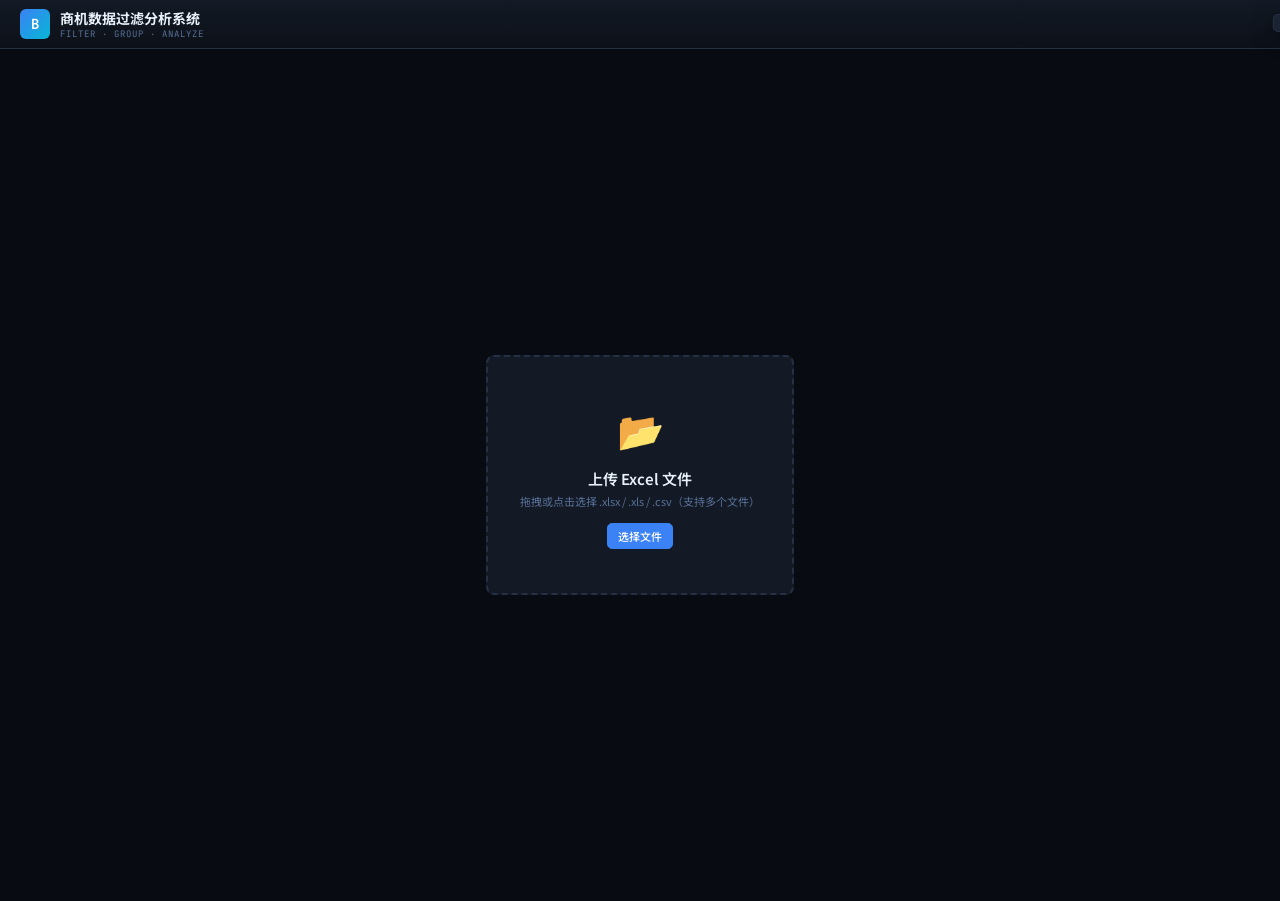
<file: index.html>
<!DOCTYPE html>
<html lang="zh-CN">
<head>
<meta charset="UTF-8">
<meta name="viewport" content="width=device-width, initial-scale=1.0">
<title>商机数据过滤分析系统</title>
<link href="https://fonts.googleapis.com/css2?family=JetBrains+Mono:wght@300;400;500;600;700&family=Noto+Sans+SC:wght@300;400;500;700;900&display=swap" rel="stylesheet">
<link rel="stylesheet" href="css/style.css">
</head>
<body>

<header class="hdr">
  <div class="hdr-L">
    <div class="hdr-ico">B</div>
    <div><h1>商机数据过滤分析系统</h1><div class="sub">FILTER · GROUP · ANALYZE</div></div>
  </div>
  <div class="hdr-R" id="hdrR" style="display:none">
    <div class="hs"><div class="v" id="hAll">0</div><div class="l">总行</div></div>
    <div class="hs"><div class="v" id="hFil">0</div><div class="l">筛选后</div></div>
    <div class="hs"><div class="v" id="hCol">0</div><div class="l">列</div></div>
  </div>
</header>

<!-- UPLOAD -->
<div class="up-wrap" id="upWrap">
  <div class="up-box" id="upBox">
    <span class="i">📂</span>
    <div class="t1">上传 Excel 文件</div>
    <div class="t2">拖拽或点击选择 .xlsx / .xls / .csv（支持多个文件）</div>
    <button class="bp b" style="margin-top:14px">选择文件</button>
    <input type="file" id="fileInput" accept=".xlsx,.xls,.csv">
  </div>
</div>

<!-- MAIN VIEW -->
<div id="mainView">
  <div class="tb">
    <div class="file-tabs" id="fileTabs"></div>
    <div class="sp"></div>
    <button class="b bsm bg" id="btnClrL1">清空L1</button>
    <button class="b bsm bg" id="btnClrL2">清空L2</button>
    <button class="bp b bsm" id="btnResult">查看统计结果 →</button>
    <button class="b bsm" id="btnReup">+ 上传文件</button>
  </div>

  <div class="tw" id="tw">
    <table class="tbl" id="dtbl">
      <thead id="dth"></thead>
      <tbody id="dtb"></tbody>
    </table>
  </div>

  <!-- L2 AREA -->
  <div class="l2-bar">
    <div class="l2-toggle" id="l2Tog">
      <h3>二级组合 <span style="background:var(--wnbg);color:var(--wn);font-size:9px;padding:1px 6px;border-radius:6px">L2</span></h3>
      <span class="arr">▼</span>
    </div>
    <div class="l2-body" id="l2Body">
      <div class="l2-form">
        <div class="f"><label>列</label><select id="gCol"><option value="">-- 列 --</option></select></div>
        <div class="f"><label>分组名</label><input id="gName" placeholder="如:一组" style="width:80px"></div>
        <div class="f"><label>颜色</label>
          <div class="gcolors" id="gCols">
            <div class="gco c-blue sel" data-c="blue"></div>
            <div class="gco c-green" data-c="green"></div>
            <div class="gco c-orange" data-c="orange"></div>
            <div class="gco c-purple" data-c="purple"></div>
            <div class="gco c-cyan" data-c="cyan"></div>
            <div class="gco c-red" data-c="red"></div>
          </div>
        </div>
        <div class="f" id="l2DepF"><label>依托分组</label><select id="gDepGrp"><option value="">-- 无(独立) --</option></select></div>
        <div class="f" id="l2RelF" style="display:none"><label>关联</label><select id="gDepRel"><option value="AND">AND 交集</option><option value="OR">OR 并集</option></select></div>
        <button class="bp b bsm" id="btnAddGrp">创建分组</button>
      </div>
      <div class="l2-base-info" id="l2BaseInfo" style="display:none"></div>
      <div class="vp2" id="vp2"></div>
      <div class="grp-cards" id="grpCards"></div>
    </div>
  </div>

  <div class="save-bar">
    <button class="bs b bsm" id="btnSave">💾 保存配置</button>
    <button class="b bsm" id="btnLoad">📂 加载配置</button>
    <input type="file" id="cfgIn" accept=".json" style="display:none">
  </div>
</div>

<!-- RESULT VIEW -->
<div id="resultView">
  <div class="rv-hdr">
    <button class="b bsm" id="btnBack">← 返回数据</button>
    <h2>统计结果</h2>
    <div class="sp"></div>
    <button class="bw b bsm" id="exportBtn" style="display:none">📤 导出Excel</button>
    <button class="bp b bsm" id="btnCalc">刷新计算</button>
  </div>
  <div class="rv-body" id="rvBody">
    <div class="rv-bar">
      <div class="f"><label>求和列</label><select id="sumCol"><option value="">-- 无 --</option></select></div>
    </div>
    <div id="resArea"><div style="text-align:center;padding:40px;color:var(--t3)">点击"刷新计算"查看结果</div></div>
  </div>
</div>

<!-- Filter dropdown -->
<div class="fd-ov" id="fdOv"></div>
<div class="fd" id="fdDd">
  <div class="fd-h"><span class="cn" id="fdCn">-</span><div class="acts"><button class="b bsm bg" id="fdAll">全选</button><button class="b bsm bg" id="fdNone">全不选</button></div></div>
  <div class="fd-cas">
    <div class="fd-cas-row"><input type="checkbox" class="fd-cas-cb" id="fdCascade"><label for="fdCascade">依赖前置列过滤</label><select id="fdDepCol" style="display:none"></select></div>
    <div class="fd-cas-info" id="fdCasInfo" style="display:none"></div>
  </div>
  <div class="fd-sort"><label>排序</label><span class="sbtn" data-s="" id="fdSortNone">无</span><span class="sbtn" data-s="asc">↑ 升序</span><span class="sbtn" data-s="desc">↓ 降序</span></div>
  <div class="fd-cond">
    <div class="fd-cond-row"><input type="checkbox" class="cb-on" id="fdCondOn"><label for="fdCondOn">条件筛选</label></div>
    <div class="fd-cond-row" id="fdCondRow" style="display:none">
      <select id="fdCondOp"><option value="eq">等于</option><option value="neq">不等于</option><option value="gt">大于</option><option value="lt">小于</option><option value="gte">≥</option><option value="lte">≤</option><option value="sw">开头是</option><option value="ew">结尾是</option><option value="contains">包含</option></select>
      <input id="fdCondVal" placeholder="输入值...">
    </div>
  </div>
  <div class="fd-s"><input id="fdSe" placeholder="搜索..."></div>
  <div class="fd-list" id="fdL"></div>
  <div class="fd-f"><span class="cnt" id="fdCnt">0/0</span><div style="display:flex;gap:4px"><button class="b bsm bg" id="fdX">取消</button><button class="bp b bsm" id="fdOk">应用</button></div></div>
</div>

<!-- Notif -->
<div class="ntf" id="ntf"></div>

<!-- SheetJS -->
<script src="https://cdn.sheetjs.com/xlsx-0.20.1/package/dist/xlsx.full.min.js"></script>
<script src="js/app.js"></script>
</body>
</html>
</file>
<file: css/style.css>
:root{
  --bg0:#080c12;--bg:#0c1018;--bg2:#131a25;--bg3:#1a2332;--bg4:#213048;
  --bd:#263044;--bd2:#3a5070;--t1:#e8f0fa;--t2:#94a8c4;--t3:#587098;
  --ac:#3b82f6;--ac2:#60a5fa;--acg:rgba(59,130,246,.18);
  --ok:#22c55e;--okbg:rgba(34,197,94,.1);--wn:#f59e0b;--wnbg:rgba(245,158,11,.1);
  --err:#ef4444;--errbg:rgba(239,68,68,.1);--cy:#06b6d4;--cybg:rgba(6,182,212,.1);
  --pu:#a78bfa;--pubg:rgba(167,139,250,.1);--or:#fb923c;--orbg:rgba(251,146,60,.1);
  --r:5px;--rl:8px;--sh:0 4px 20px rgba(0,0,0,.5);
  --mf:'JetBrains Mono',monospace;--sf:'Noto Sans SC',sans-serif;
}
*{margin:0;padding:0;box-sizing:border-box}
body{font-family:var(--sf);background:var(--bg0);color:var(--t1);min-height:100vh}
::-webkit-scrollbar{width:5px;height:5px}
::-webkit-scrollbar-track{background:var(--bg)}
::-webkit-scrollbar-thumb{background:var(--bd);border-radius:3px}
::-webkit-scrollbar-thumb:hover{background:var(--t3)}

/* HEADER */
.hdr{background:linear-gradient(180deg,var(--bg2),var(--bg));border-bottom:1px solid var(--bd);padding:8px 20px;display:flex;align-items:center;justify-content:space-between;position:sticky;top:0;z-index:200}
.hdr-L{display:flex;align-items:center;gap:10px}
.hdr-ico{width:30px;height:30px;background:linear-gradient(135deg,var(--ac),var(--cy));border-radius:6px;display:flex;align-items:center;justify-content:center;font:700 14px var(--mf);color:#fff}
.hdr h1{font-size:14px;font-weight:700}
.hdr .sub{font-size:9px;color:var(--t3);font-family:var(--mf);letter-spacing:1px}
.hdr-R{display:flex;gap:16px;align-items:center}
.hs{text-align:right}
.hs .v{font:600 15px var(--mf);color:var(--cy)}
.hs .l{font-size:9px;color:var(--t3);text-transform:uppercase;letter-spacing:.5px}

/* BTNS */
.b{display:inline-flex;align-items:center;gap:4px;padding:4px 10px;border:1px solid var(--bd);border-radius:var(--r);background:var(--bg3);color:var(--t1);font:500 11px var(--sf);cursor:pointer;transition:all .12s;white-space:nowrap}
.b:hover{background:var(--bg4);border-color:var(--ac)}
.bp{background:var(--ac);border-color:var(--ac);color:#fff}.bp:hover{background:var(--ac2)}
.bd{color:var(--err);border-color:rgba(239,68,68,.3);background:var(--errbg)}.bd:hover{background:var(--err);color:#fff}
.bs{color:var(--ok);border-color:rgba(34,197,94,.3);background:var(--okbg)}.bs:hover{background:var(--ok);color:#fff}
.bw{color:var(--wn);border-color:rgba(245,158,11,.3);background:var(--wnbg)}.bw:hover{background:var(--wn);color:#fff}
.bg{border-color:transparent;background:transparent;color:var(--t2)}.bg:hover{color:var(--t1);background:var(--bg4)}
.bsm{padding:2px 7px;font-size:10px}

/* UPLOAD */
.up-wrap{display:flex;align-items:center;justify-content:center;height:calc(100vh - 48px)}
.up-box{max-width:520px;border:2px dashed var(--bd);border-radius:var(--rl);padding:44px 32px;text-align:center;cursor:pointer;transition:all .3s;background:var(--bg2)}
.up-box:hover{border-color:var(--ac);background:var(--bg3)}
.up-box.drag{border-color:var(--cy);background:rgba(6,182,212,.04)}
.up-box .i{font-size:38px;margin-bottom:12px;display:block}
.up-box .t1{font-size:15px;font-weight:600;margin-bottom:4px}
.up-box .t2{font-size:11px;color:var(--t3)}
#fileInput{display:none}

/* MAIN VIEW */
#mainView{display:none;height:calc(100vh - 48px);flex-direction:column}
#mainView.vis{display:flex}

/* Toolbar */
.tb{display:flex;align-items:center;gap:8px;padding:6px 16px;border-bottom:1px solid var(--bd);background:var(--bg3);flex-shrink:0;flex-wrap:wrap}
.tb .fi{font:12px var(--mf);color:var(--t2)}.tb .fi b{color:var(--t1)}
.tb .sp{flex:1}

/* File tabs */
.file-tabs{display:flex;gap:3px;align-items:center}
.ftab{padding:3px 10px;border:1px solid var(--bd);border-radius:3px;font:11px var(--mf);cursor:pointer;color:var(--t2);background:var(--bg);transition:all .12s;display:flex;align-items:center;gap:4px}
.ftab:hover{border-color:var(--ac);color:var(--t1)}
.ftab.on{background:var(--ac);border-color:var(--ac);color:#fff}
.ftab .rx{cursor:pointer;opacity:.6;font-size:11px;margin-left:2px}.ftab .rx:hover{opacity:1}
.ftab-add{color:var(--ac);border-style:dashed}

/* Table */
.tw{flex:1;overflow:auto;position:relative}
.tbl{width:100%;border-collapse:collapse;font-size:12px}
.tbl thead{position:sticky;top:0;z-index:20}
.tbl th{background:var(--bg3);border-bottom:2px solid var(--bd);padding:0;text-align:left;white-space:nowrap;user-select:none;position:relative;min-width:80px}
.th-inner{display:flex;align-items:center;justify-content:space-between;padding:7px 10px;gap:3px}
.th-name{font-size:11px;font-weight:600;text-transform:uppercase;letter-spacing:.3px;color:var(--t2);overflow:hidden;text-overflow:ellipsis}
.th-fbtn{display:flex;align-items:center;justify-content:center;width:20px;height:20px;border-radius:3px;font-size:10px;color:var(--t3);cursor:pointer;transition:all .1s;flex-shrink:0}
.th-fbtn:hover{color:var(--t2);background:rgba(255,255,255,.06)}
.th-fbtn.on{color:var(--ac);background:var(--acg)}
.th-dep{font-size:9px;padding:1px 5px;border-radius:3px;cursor:pointer;transition:all .1s;flex-shrink:0;display:flex;align-items:center;gap:2px}
.th-dep.off{color:var(--t3);background:rgba(255,255,255,.04)}
.th-dep.on{color:var(--cy);background:var(--cybg)}
.th-sort{display:flex;align-items:center;justify-content:center;width:18px;height:18px;border-radius:3px;font-size:9px;color:var(--t3);cursor:pointer;transition:all .1s;flex-shrink:0}
.th-sort:hover{color:var(--t2);background:rgba(255,255,255,.06)}
.th-sort.on{color:var(--ok);background:var(--okbg)}
.tbl td{padding:5px 10px;border-bottom:1px solid rgba(38,48,68,.5);font:11px var(--mf);color:var(--t1);max-width:240px;overflow:hidden;text-overflow:ellipsis;white-space:nowrap}
.tbl tbody tr:hover{background:rgba(59,130,246,.04)}
.tbl tbody tr:nth-child(even){background:rgba(255,255,255,.01)}
.tbl tbody tr:nth-child(even):hover{background:rgba(59,130,246,.04)}
.ti{color:var(--t3)!important;font-size:10px!important;width:34px;text-align:center!important}

/* Filter dropdown */
.fd-ov{position:fixed;inset:0;z-index:998;display:none}
.fd-ov.vis{display:block}
.fd{position:absolute;z-index:999;background:var(--bg3);border:1px solid var(--bd);border-radius:var(--r);box-shadow:var(--sh);min-width:260px;max-width:380px;display:none;flex-direction:column;overflow:hidden}
.fd.vis{display:flex}
.fd-h{display:flex;align-items:center;justify-content:space-between;padding:8px 10px;border-bottom:1px solid var(--bd);background:var(--bg2)}
.fd-h .cn{font-size:12px;font-weight:600}
.fd-h .acts{display:flex;gap:4px}
.fd-s{padding:6px 10px;border-bottom:1px solid var(--bd)}
.fd-s input{width:100%;background:var(--bg);border:1px solid var(--bd);border-radius:3px;padding:4px 8px;color:var(--t1);font:11px var(--mf);outline:none}
.fd-s input:focus{border-color:var(--ac)}
.fd-list{overflow-y:auto;flex:1;max-height:200px;padding:2px 0}
.fd-item{display:flex;align-items:center;gap:6px;padding:3px 10px;cursor:pointer;transition:background .08s;font-size:11px}
.fd-item:hover{background:var(--bg4)}
.fd-item input[type=checkbox]{accent-color:var(--ac);width:13px;height:13px;cursor:pointer;flex-shrink:0}
.fd-item .vl{flex:1;font-family:var(--mf);color:var(--t2);overflow:hidden;text-overflow:ellipsis;white-space:nowrap}
.fd-item .vc{color:var(--t3);font-size:10px;font-family:var(--mf)}
.fd-cas{padding:8px 10px;border-bottom:1px solid var(--bd);display:flex;flex-direction:column;gap:6px;background:var(--bg2)}
.fd-cas-row{display:flex;align-items:center;gap:6px}
.fd-cas-row label{font-size:10px;color:var(--t3)}
.fd-cas-cb{accent-color:var(--cy);width:13px;height:13px;cursor:pointer}
.fd-cas select{background:var(--bg);border:1px solid var(--bd);border-radius:3px;padding:3px 6px;color:var(--t1);font:10px var(--sf);outline:none;flex:1}
.fd-cas select:focus{border-color:var(--cy)}
.fd-cas-info{font-size:9px;color:var(--cy);font-family:var(--mf);line-height:1.4}
.fd-sort{display:flex;align-items:center;gap:4px;padding:5px 10px;border-bottom:1px solid var(--bd);background:var(--bg2)}
.fd-sort label{font-size:10px;color:var(--t3)}
.fd-sort .sbtn{padding:2px 7px;border:1px solid var(--bd);border-radius:3px;font-size:10px;cursor:pointer;background:var(--bg);color:var(--t2);transition:all .12s;font-family:var(--mf)}
.fd-sort .sbtn:hover{border-color:var(--ac);color:var(--t1)}
.fd-sort .sbtn.on{background:var(--ac);border-color:var(--ac);color:#fff}
.fd-cond{padding:6px 10px;border-bottom:1px solid var(--bd);display:flex;flex-direction:column;gap:4px;background:var(--bg2)}
.fd-cond-row{display:flex;align-items:center;gap:4px}
.fd-cond label{font-size:10px;color:var(--t3);white-space:nowrap}
.fd-cond select,.fd-cond input{background:var(--bg);border:1px solid var(--bd);border-radius:3px;padding:3px 6px;color:var(--t1);font:10px var(--sf);outline:none}
.fd-cond select{flex:0 0 auto;min-width:72px}
.fd-cond input{flex:1;min-width:60px;font-family:var(--mf)}
.fd-cond select:focus,.fd-cond input:focus{border-color:var(--ac)}
.fd-cond .cb-on{accent-color:var(--wn)}
.fd-f{display:flex;align-items:center;justify-content:space-between;padding:6px 10px;border-top:1px solid var(--bd);background:var(--bg2)}
.fd-f .cnt{font-size:10px;color:var(--t3);font-family:var(--mf)}

/* L2 AREA */
.l2-bar{border-top:1px solid var(--bd);background:var(--bg2);flex-shrink:0}
.l2-toggle{display:flex;align-items:center;justify-content:space-between;padding:6px 14px;cursor:pointer;user-select:none}
.l2-toggle h3{font-size:12px;font-weight:600;display:flex;align-items:center;gap:6px}
.l2-toggle .arr{transition:transform .2s;font-size:10px;color:var(--t3)}
.l2-toggle.open .arr{transform:rotate(180deg)}
.l2-body{display:none;padding:10px 14px;border-top:1px solid var(--bd)}
.l2-body.open{display:block}
.l2-form{display:flex;align-items:flex-end;gap:8px;margin-bottom:10px;flex-wrap:wrap}
.l2-form .f{display:flex;flex-direction:column;gap:2px}
.l2-form .f label{font-size:10px;color:var(--t3)}
.l2-form .f select,.l2-form .f input{background:var(--bg);border:1px solid var(--bd);border-radius:3px;padding:4px 8px;color:var(--t1);font:11px var(--sf);outline:none}
.l2-form .f select:focus,.l2-form .f input:focus{border-color:var(--ac)}
.l2-base-info{font-size:10px;color:var(--cy);margin-bottom:6px;padding:4px 8px;background:var(--cybg);border-radius:3px;border:1px solid rgba(6,182,212,.15);display:flex;align-items:center;gap:4px;font-family:var(--mf)}
.vp2{display:flex;flex-wrap:wrap;gap:3px;margin:6px 0;max-height:100px;overflow-y:auto}
.vp2-i{padding:2px 7px;border:1px solid var(--bd);border-radius:3px;font:10px var(--mf);cursor:pointer;color:var(--t2);background:var(--bg);transition:all .1s}
.vp2-i:hover{border-color:var(--ac);color:var(--t1)}
.vp2-i.sel{background:var(--ac);border-color:var(--ac);color:#fff}
.vp2-i.grp{opacity:.2;pointer-events:none}
.vp2-i.l1out{opacity:.55;border-style:dashed}
.vp2-i.l1out:hover{opacity:.85;border-color:var(--wn);color:var(--wn)}
.vp2-i.l1out.sel{opacity:1;background:var(--wn);border-color:var(--wn);color:#fff;border-style:solid}
.gcolors{display:flex;gap:4px;margin:4px 0}
.gco{width:18px;height:18px;border-radius:50%;cursor:pointer;border:2px solid transparent;transition:all .1s}
.gco:hover{transform:scale(1.15)}
.gco.sel{border-color:#fff;box-shadow:0 0 0 1px var(--bg)}
.gco.c-blue{background:#3b82f6}.gco.c-green{background:#22c55e}.gco.c-orange{background:#f59e0b}
.gco.c-purple{background:#a78bfa}.gco.c-cyan{background:#06b6d4}.gco.c-red{background:#ef4444}
.grp-cards{display:flex;flex-wrap:wrap;gap:6px}
.gc{background:var(--bg);border:1px solid var(--bd);border-radius:var(--r);padding:8px 10px;min-width:200px;max-width:300px;transition:border-color .12s}
.gc:hover{border-color:var(--ac)}
.gc-h{display:flex;align-items:center;gap:5px;margin-bottom:4px}
.gc-dot{width:7px;height:7px;border-radius:50%;flex-shrink:0}
.gc-n{font-size:11px;font-weight:600;flex:1}
.gc-col{font-size:9px;color:var(--t3);font-family:var(--mf)}
.gc-vs{display:flex;flex-wrap:wrap;gap:2px}
.gc-v{font-size:9px;padding:1px 5px;border-radius:2px;font-family:var(--mf)}
.gc-v.t-blue{background:rgba(59,130,246,.12);color:#5a9cf6;border:1px solid rgba(59,130,246,.2)}
.gc-v.t-green{background:rgba(34,197,94,.12);color:#4ade80;border:1px solid rgba(34,197,94,.2)}
.gc-v.t-orange{background:rgba(251,146,60,.12);color:#fb923c;border:1px solid rgba(251,146,60,.2)}
.gc-v.t-purple{background:rgba(167,139,250,.12);color:#c4b5fd;border:1px solid rgba(167,139,250,.2)}
.gc-v.t-cyan{background:rgba(6,182,212,.12);color:#22d3ee;border:1px solid rgba(6,182,212,.2)}
.gc-v.t-red{background:rgba(239,68,68,.12);color:#f87171;border:1px solid rgba(239,68,68,.2)}
.gc-dep{font-size:9px;color:var(--cy);font-family:var(--mf);margin-top:4px;display:flex;align-items:center;gap:3px}
.gc-dep .dep-arrow{color:var(--wn)}
.gc-rel{font-size:9px;padding:1px 4px;border-radius:2px;font-weight:600;font-family:var(--mf)}
.gc-rel.rel-and{background:var(--acg);color:var(--ac)}
.gc-rel.rel-or{background:var(--wnbg);color:var(--wn)}

/* RESULT VIEW */
#resultView{display:none;height:calc(100vh - 48px);flex-direction:column}
#resultView.vis{display:flex}
.rv-hdr{padding:10px 20px;border-bottom:1px solid var(--bd);background:var(--bg2);display:flex;align-items:center;gap:12px;flex-shrink:0}
.rv-hdr h2{font-size:14px;font-weight:700;flex:1}
.rv-body{flex:1;overflow-y:auto;padding:20px}
.rv-bar{display:flex;align-items:center;gap:10px;margin-bottom:16px;flex-wrap:wrap}
.rv-bar .f{display:flex;align-items:center;gap:4px}
.rv-bar .f label{font-size:10px;color:var(--t3);text-transform:uppercase;letter-spacing:.3px}
.rv-bar .f select{background:var(--bg);border:1px solid var(--bd);border-radius:3px;padding:4px 8px;color:var(--t1);font:11px var(--sf);outline:none}
.rv-bar .f select:focus{border-color:var(--ac)}
.rv-section{margin-bottom:24px;border:1px solid var(--bd);border-radius:var(--rl);overflow:hidden}
.rv-section-hdr{padding:10px 16px;background:var(--bg3);font-size:13px;font-weight:700;display:flex;align-items:center;gap:8px;border-bottom:1px solid var(--bd)}
.rv-section-hdr .sec-dot{width:10px;height:10px;border-radius:50%;flex-shrink:0}
.rv-section-hdr .sec-info{font-size:10px;color:var(--t3);font-family:var(--mf);font-weight:400}
.rt{width:100%;border-collapse:collapse;font-size:12px}
.rt th{background:var(--bg3);padding:8px 12px;text-align:left;font-size:10px;text-transform:uppercase;letter-spacing:.4px;color:var(--t3);border-bottom:1px solid var(--bd);white-space:nowrap;position:sticky;top:0;z-index:5}
.rt td{padding:7px 12px;border-bottom:1px solid rgba(38,48,68,.35);font-family:var(--mf);font-size:11px}
.rt tbody tr:hover{background:rgba(59,130,246,.04)}
.rt .tot{font-weight:700;border-top:2px solid var(--bd);background:var(--bg3)}
.rt .nc{text-align:right;font-family:var(--mf)}
.rt .cc{display:flex;align-items:center;gap:4px}
.rt .cdot{width:7px;height:7px;border-radius:50%;flex-shrink:0}
.rt .gico{font-size:9px}
.add-col{margin-top:16px;padding:10px;border:1px dashed var(--bd);border-radius:var(--r);display:flex;align-items:center;gap:8px;flex-wrap:wrap}
.add-col label{font-size:11px;color:var(--t3)}
.add-col select{background:var(--bg2);border:1px solid var(--bd);border-radius:3px;padding:4px 8px;color:var(--t1);font:11px var(--sf);outline:none}
.actag{display:inline-flex;align-items:center;gap:2px;padding:2px 7px;border-radius:3px;font:10px var(--mf);background:var(--cybg);color:var(--cy);border:1px solid rgba(6,182,212,.2)}
.actag .rx{cursor:pointer;opacity:.6;font-size:11px}.actag .rx:hover{opacity:1}
.det-sec{margin-top:16px;border:1px solid var(--bd);border-radius:var(--r);overflow:hidden}
.det-hdr{padding:8px 12px;background:var(--bg3);font-size:12px;font-weight:600;display:flex;align-items:center;gap:6px;color:var(--cy)}

/* Notif */
.ntf{position:fixed;top:14px;right:14px;z-index:9999;background:var(--bg3);border:1px solid var(--bd);border-radius:var(--r);padding:8px 16px;font-size:12px;color:var(--t1);box-shadow:var(--sh);transform:translateX(120%);transition:transform .25s}
.ntf.show{transform:translateX(0)}
.ntf.ok{border-left:3px solid var(--ok)}.ntf.err{border-left:3px solid var(--err)}
.save-bar{display:flex;gap:6px;align-items:center;padding:6px 14px;border-top:1px solid var(--bd);background:var(--bg3);flex-shrink:0}
</file>
